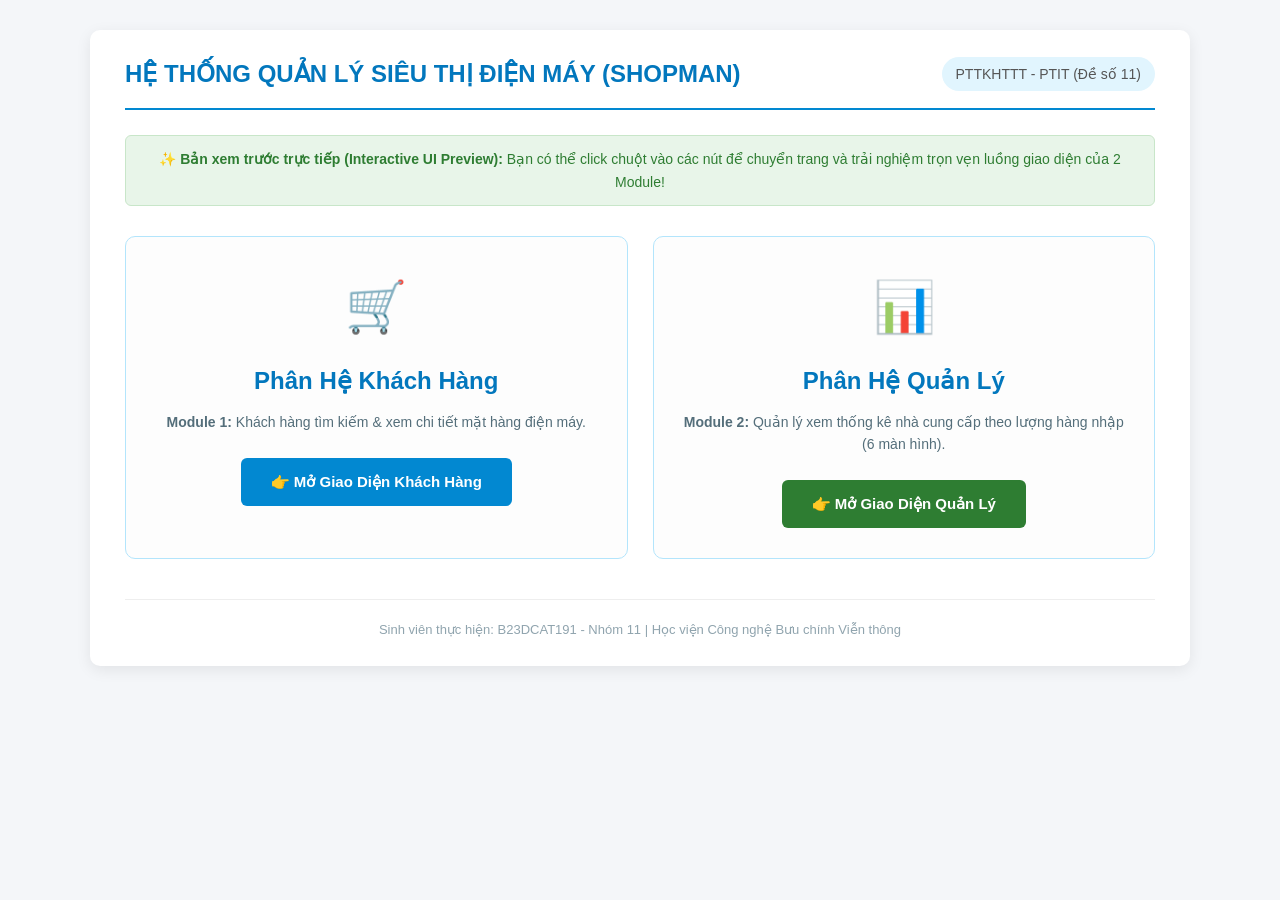
<file: (QLST) Điện máy/preview/index.html>
<!DOCTYPE html>
<html lang="vi">
<head>
    <meta charset="UTF-8">
    <title>Hệ Thống Quản Lý Siêu Thị Điện Máy (ShopMan) - Xem Trước Giao Diện</title>
    <link rel="stylesheet" href="../src/main/webapp/css/style.css">
    <style>
        .portal-grid {
            display: grid;
            grid-template-columns: 1fr 1fr;
            gap: 25px;
            margin-top: 30px;
        }
        .portal-card {
            border: 1px solid #b3e5fc;
            background: #fdfdfd;
            border-radius: 10px;
            padding: 30px;
            text-align: center;
            transition: transform 0.2s, box-shadow 0.2s;
        }
        .portal-card:hover {
            transform: translateY(-5px);
            box-shadow: 0 8px 25px rgba(2, 136, 209, 0.15);
        }
        .portal-icon {
            font-size: 50px;
            margin-bottom: 15px;
        }
        .portal-card h2 {
            color: #0277bd;
            margin-bottom: 10px;
        }
        .portal-card p {
            color: #546e7a;
            margin-bottom: 25px;
            font-size: 14px;
        }
    </style>
</head>
<body>
    <div class="container">
        <div class="header">
            <h1>HỆ THỐNG QUẢN LÝ SIÊU THỊ ĐIỆN MÁY (SHOPMAN)</h1>
            <div class="user-info">PTTKHTTT - PTIT (Đề số 11)</div>
        </div>

        <div style="background: #e8f5e9; border: 1px solid #c8e6c9; padding: 12px 18px; border-radius: 6px; font-size: 14px; color: #2e7d32; text-align: center;">
            ✨ <strong>Bản xem trước trực tiếp (Interactive UI Preview):</strong> Bạn có thể click chuột vào các nút để chuyển trang và trải nghiệm trọn vẹn luồng giao diện của 2 Module!
        </div>

        <div class="portal-grid">
            <!-- Module 1 Portal -->
            <div class="portal-card">
                <div class="portal-icon">🛒</div>
                <h2>Phân Hệ Khách Hàng</h2>
                <p><strong>Module 1:</strong> Khách hàng tìm kiếm & xem chi tiết mặt hàng điện máy.</p>
                <a href="GDChinhKH.html" class="btn btn-primary" style="padding: 12px 30px; font-size: 15px;">👉 Mở Giao Diện Khách Hàng</a>
            </div>

            <!-- Module 2 Portal -->
            <div class="portal-card">
                <div class="portal-icon">📊</div>
                <h2>Phân Hệ Quản Lý</h2>
                <p><strong>Module 2:</strong> Quản lý xem thống kê nhà cung cấp theo lượng hàng nhập (6 màn hình).</p>
                <a href="GDChinhQL.html" class="btn btn-success" style="padding: 12px 30px; font-size: 15px;">👉 Mở Giao Diện Quản Lý</a>
            </div>
        </div>

        <div style="margin-top: 40px; text-align: center; font-size: 13px; color: #90a4ae; border-top: 1px solid #eee; padding-top: 20px;">
            Sinh viên thực hiện: B23DCAT191 - Nhóm 11 | Học viện Công nghệ Bưu chính Viễn thông
        </div>
    </div>
</body>
</html>
</file>
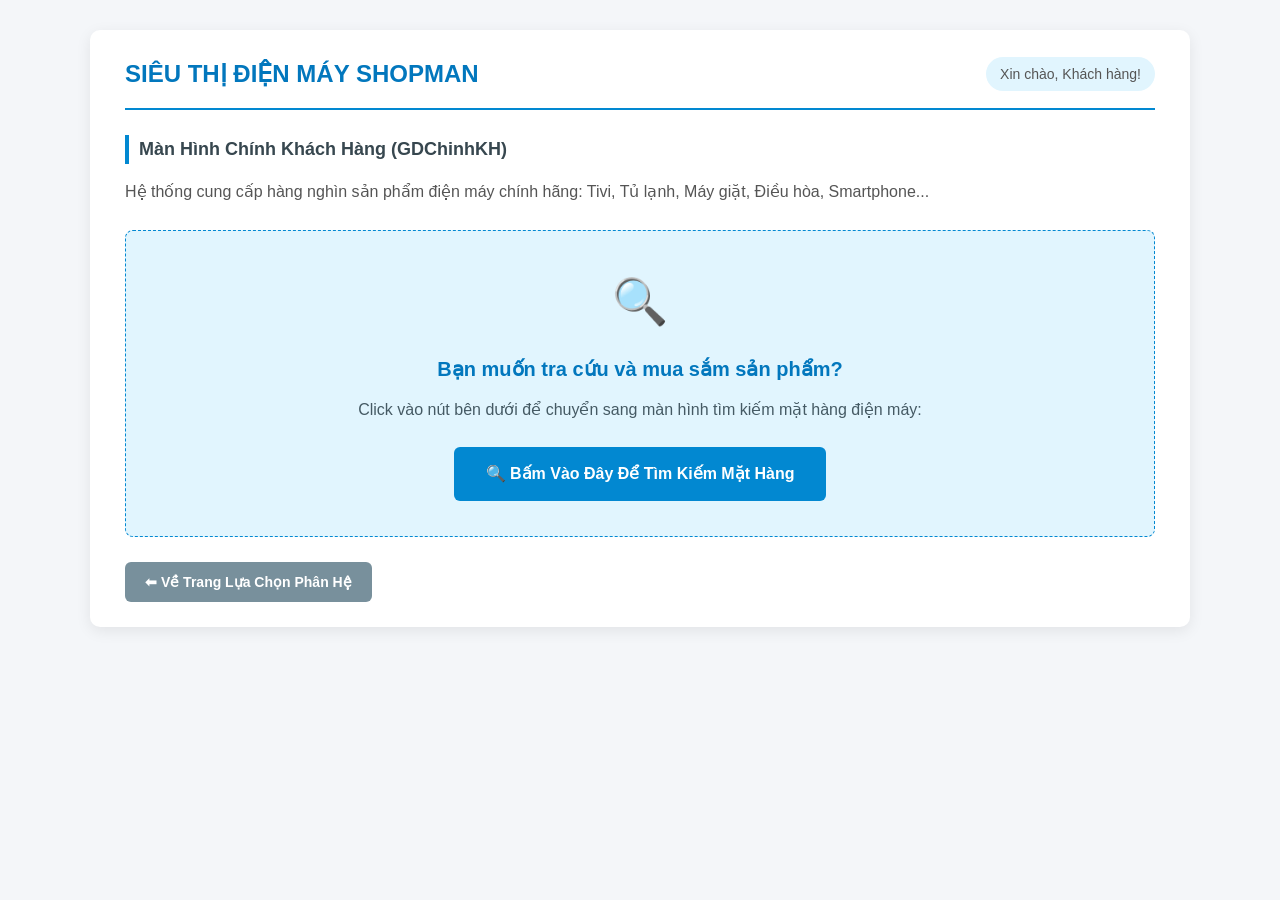
<file: (QLST) Điện máy/preview/GDChinhKH.html>
<!DOCTYPE html>
<html lang="vi">
<head>
    <meta charset="UTF-8">
    <title>Trang Chủ Khách Hàng - Siêu Thị Điện Máy</title>
    <link rel="stylesheet" href="../src/main/webapp/css/style.css">
</head>
<body>
    <div class="container">
        <div class="header">
            <h1>SIÊU THỊ ĐIỆN MÁY SHOPMAN</h1>
            <div class="user-info">Xin chào, Khách hàng!</div>
        </div>

        <h2 class="sub-header">Màn Hình Chính Khách Hàng (GDChinhKH)</h2>
        <p style="margin-bottom: 25px; color: #555;">
            Hệ thống cung cấp hàng nghìn sản phẩm điện máy chính hãng: Tivi, Tủ lạnh, Máy giặt, Điều hòa, Smartphone...
        </p>

        <div style="background: #e1f5fe; padding: 35px; border-radius: 8px; text-align: center; border: 1px dashed #0288d1; margin-bottom: 25px;">
            <div style="font-size: 45px; margin-bottom: 15px;">🔍</div>
            <h3 style="color: #0277bd; margin-bottom: 12px; font-size: 20px;">Bạn muốn tra cứu và mua sắm sản phẩm?</h3>
            <p style="margin-bottom: 25px; color: #455a64;">Click vào nút bên dưới để chuyển sang màn hình tìm kiếm mặt hàng điện máy:</p>
            <a href="GDTimKiem.html" class="btn btn-primary" style="padding: 14px 32px; font-size: 16px;">
                🔍 Bấm Vào Đây Để Tìm Kiếm Mặt Hàng
            </a>
        </div>

        <div class="footer-nav">
            <a href="index.html" class="btn btn-secondary">⬅ Về Trang Lựa Chọn Phân Hệ</a>
        </div>
    </div>
</body>
</html>
</file>
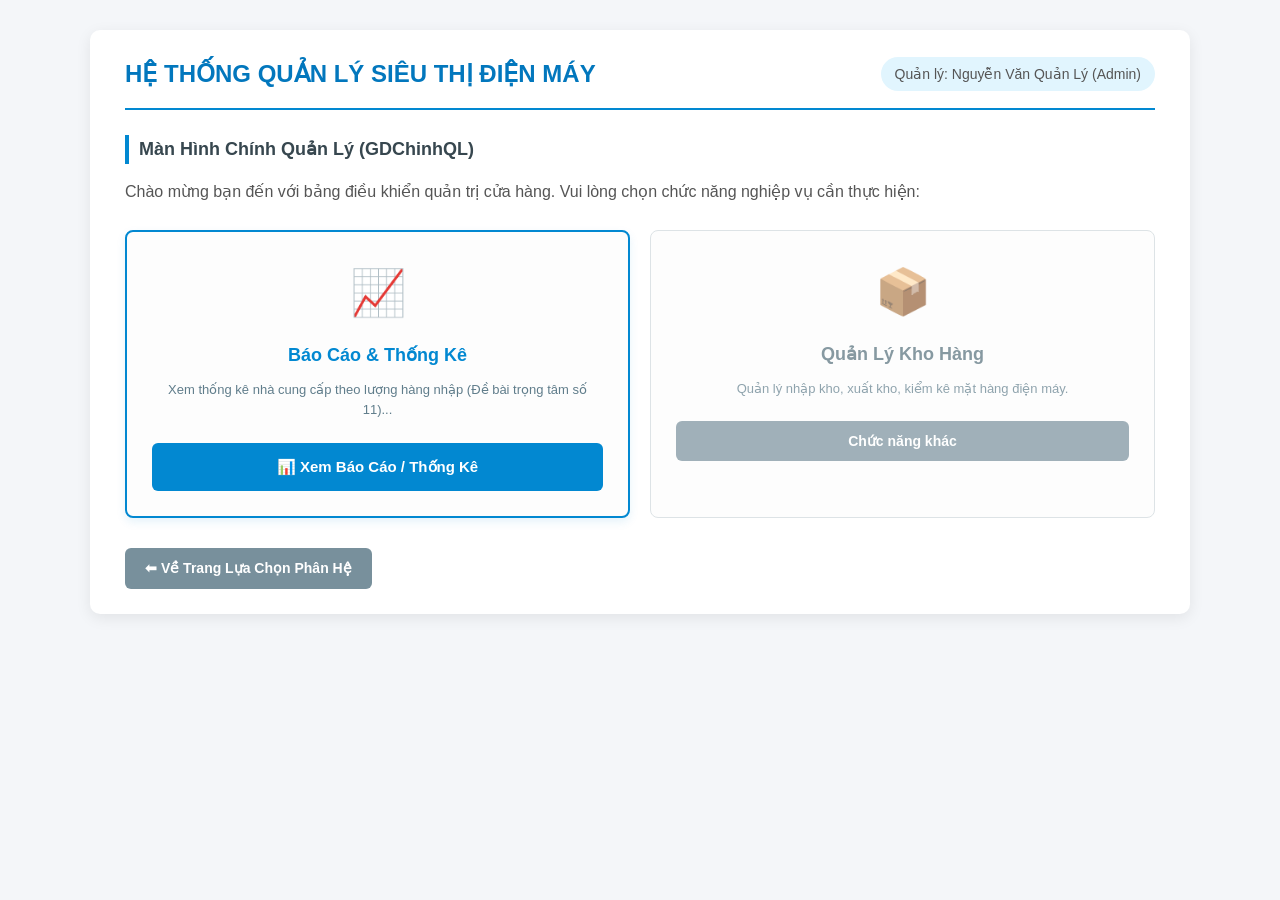
<file: (QLST) Điện máy/preview/GDChinhQL.html>
<!DOCTYPE html>
<html lang="vi">
<head>
    <meta charset="UTF-8">
    <title>Trang Chủ Quản Lý - ShopMan</title>
    <link rel="stylesheet" href="../src/main/webapp/css/style.css">
</head>
<body>
    <div class="container">
        <div class="header">
            <h1>HỆ THỐNG QUẢN LÝ SIÊU THỊ ĐIỆN MÁY</h1>
            <div class="user-info">Quản lý: Nguyễn Văn Quản Lý (Admin)</div>
        </div>

        <h2 class="sub-header">Màn Hình Chính Quản Lý (GDChinhQL)</h2>
        <p style="margin-bottom: 25px; color: #555;">
            Chào mừng bạn đến với bảng điều khiển quản trị cửa hàng. Vui lòng chọn chức năng nghiệp vụ cần thực hiện:
        </p>

        <div style="display: grid; grid-template-columns: repeat(auto-fit, minmax(280px, 1fr)); gap: 20px; margin-bottom: 30px;">
            <div style="background: #fdfdfd; border: 2px solid #0288d1; padding: 25px; border-radius: 8px; text-align: center; box-shadow: 0 4px 10px rgba(2, 136, 209, 0.1);">
                <div style="font-size: 45px; margin-bottom: 12px;">📈</div>
                <h3 style="color: #0288d1; margin-bottom: 10px; font-size: 18px;">Báo Cáo & Thống Kê</h3>
                <p style="font-size: 13px; color: #607d8b; margin-bottom: 22px;">Xem thống kê nhà cung cấp theo lượng hàng nhập (Đề bài trọng tâm số 11)...</p>
                <a href="GDChonLoaiTK.html" class="btn btn-primary" style="width: 100%; padding: 12px; font-size: 15px;">📊 Xem Báo Cáo / Thống Kê</a>
            </div>

            <div style="background: #fdfdfd; border: 1px solid #cfd8dc; padding: 25px; border-radius: 8px; text-align: center; opacity: 0.7;">
                <div style="font-size: 45px; margin-bottom: 12px;">📦</div>
                <h3 style="color: #546e7a; margin-bottom: 10px; font-size: 18px;">Quản Lý Kho Hàng</h3>
                <p style="font-size: 13px; color: #607d8b; margin-bottom: 22px;">Quản lý nhập kho, xuất kho, kiểm kê mặt hàng điện máy.</p>
                <button class="btn btn-secondary" style="width: 100%; padding: 12px;" disabled>Chức năng khác</button>
            </div>
        </div>

        <div class="footer-nav">
            <a href="index.html" class="btn btn-secondary">⬅ Về Trang Lựa Chọn Phân Hệ</a>
        </div>
    </div>
</body>
</html>
</file>
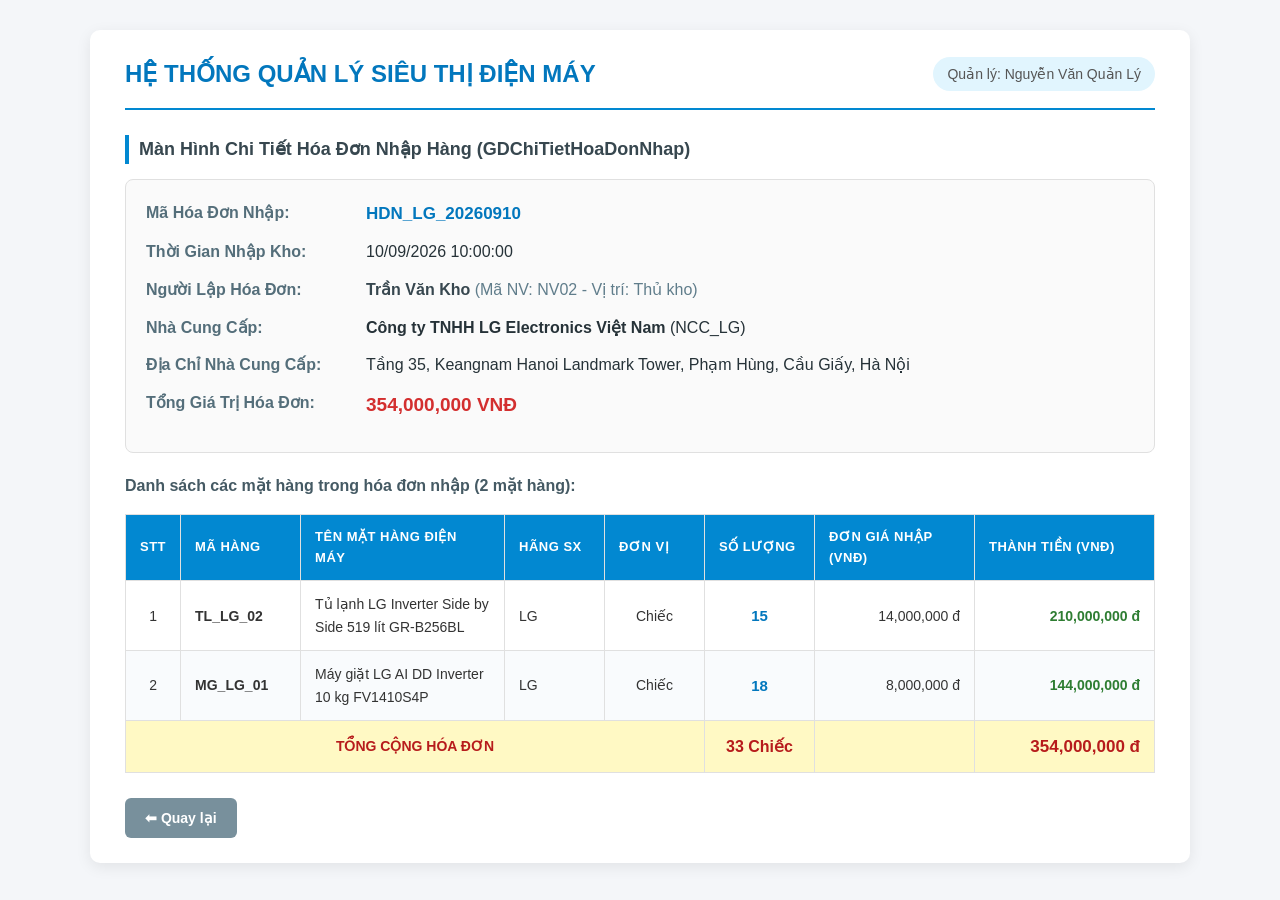
<file: (QLST) Điện máy/preview/GDChiTietHoaDonNhap.html>
<!DOCTYPE html>
<html lang="vi">
<head>
    <meta charset="UTF-8">
    <title>Chi Tiết Hóa Đơn Nhập Hàng - ShopMan</title>
    <link rel="stylesheet" href="../src/main/webapp/css/style.css">
</head>
<body>
    <div class="container" style="max-width: 1100px;">
        <div class="header">
            <h1>HỆ THỐNG QUẢN LÝ SIÊU THỊ ĐIỆN MÁY</h1>
            <div class="user-info">Quản lý: Nguyễn Văn Quản Lý</div>
        </div>

        <h2 class="sub-header">Màn Hình Chi Tiết Hóa Đơn Nhập Hàng (GDChiTietHoaDonNhap)</h2>

        <!-- Khung thông tin chung của Hóa đơn -->
        <div class="info-card">
            <div class="info-row">
                <div class="info-label">Mã Hóa Đơn Nhập:</div>
                <div class="info-value"><strong style="color: #0277bd; font-size: 17px;">HDN_LG_20260910</strong></div>
            </div>
            <div class="info-row">
                <div class="info-label">Thời Gian Nhập Kho:</div>
                <div class="info-value">10/09/2026 10:00:00</div>
            </div>
            <div class="info-row">
                <div class="info-label">Người Lập Hóa Đơn:</div>
                <div class="info-value">
                    <strong style="color: #37474f;">Trần Văn Kho</strong> 
                    <span style="color: #607d8b;">(Mã NV: NV02 - Vị trí: Thủ kho)</span>
                </div>
            </div>
            <div class="info-row">
                <div class="info-label">Nhà Cung Cấp:</div>
                <div class="info-value">
                    <strong>Công ty TNHH LG Electronics Việt Nam</strong> (NCC_LG)
                </div>
            </div>
            <div class="info-row">
                <div class="info-label">Địa Chỉ Nhà Cung Cấp:</div>
                <div class="info-value">Tầng 35, Keangnam Hanoi Landmark Tower, Phạm Hùng, Cầu Giấy, Hà Nội</div>
            </div>
            <div class="info-row">
                <div class="info-label">Tổng Giá Trị Hóa Đơn:</div>
                <div class="info-value" style="font-size: 19px; color: #d32f2f; font-weight: bold;">
                    354,000,000 VNĐ
                </div>
            </div>
        </div>

        <h3 style="color: #455a64; margin-bottom: 12px; font-size: 16px;">
            Danh sách các mặt hàng trong hóa đơn nhập (2 mặt hàng):
        </h3>

        <table class="data-table">
            <thead>
                <tr>
                    <th style="width: 50px;" class="text-center">STT</th>
                    <th style="width: 120px;">Mã Hàng</th>
                    <th>Tên Mặt Hàng Điện Máy</th>
                    <th style="width: 100px;">Hãng SX</th>
                    <th style="width: 100px;" class="text-center">Đơn Vị</th>
                    <th style="width: 110px;" class="text-center">Số Lượng</th>
                    <th style="width: 160px;" class="text-right">Đơn Giá Nhập (VNĐ)</th>
                    <th style="width: 180px;" class="text-right">Thành Tiền (VNĐ)</th>
                </tr>
            </thead>
            <tbody>
                <tr>
                    <td class="text-center">1</td>
                    <td><strong>TL_LG_02</strong></td>
                    <td>Tủ lạnh LG Inverter Side by Side 519 lít GR-B256BL</td>
                    <td>LG</td>
                    <td class="text-center">Chiếc</td>
                    <td class="text-center" style="font-weight: bold; color: #0277bd; font-size: 15px;">15</td>
                    <td class="text-right">14,000,000 đ</td>
                    <td class="text-right" style="font-weight: 600; color: #2e7d32;">210,000,000 đ</td>
                </tr>
                <tr>
                    <td class="text-center">2</td>
                    <td><strong>MG_LG_01</strong></td>
                    <td>Máy giặt LG AI DD Inverter 10 kg FV1410S4P</td>
                    <td>LG</td>
                    <td class="text-center">Chiếc</td>
                    <td class="text-center" style="font-weight: bold; color: #0277bd; font-size: 15px;">18</td>
                    <td class="text-right">8,000,000 đ</td>
                    <td class="text-right" style="font-weight: 600; color: #2e7d32;">144,000,000 đ</td>
                </tr>

                <!-- Dòng Tổng Cộng -->
                <tr class="total-row">
                    <td colspan="5" class="text-center" style="text-transform: uppercase;">TỔNG CỘNG HÓA ĐƠN</td>
                    <td class="text-center" style="font-size: 16px;">33 Chiếc</td>
                    <td></td>
                    <td class="text-right" style="font-size: 17px;">354,000,000 đ</td>
                </tr>
            </tbody>
        </table>

        <!-- Footer chỉ có duy nhất nút Quay lại màn hình trước đúng theo Sơ đồ tuần tự và Sơ đồ trạng thái -->
        <div class="footer-nav">
            <a href="GDChiTietNCC.html" class="btn btn-secondary">⬅ Quay lại</a>
        </div>
    </div>
</body>
</html>
</file>
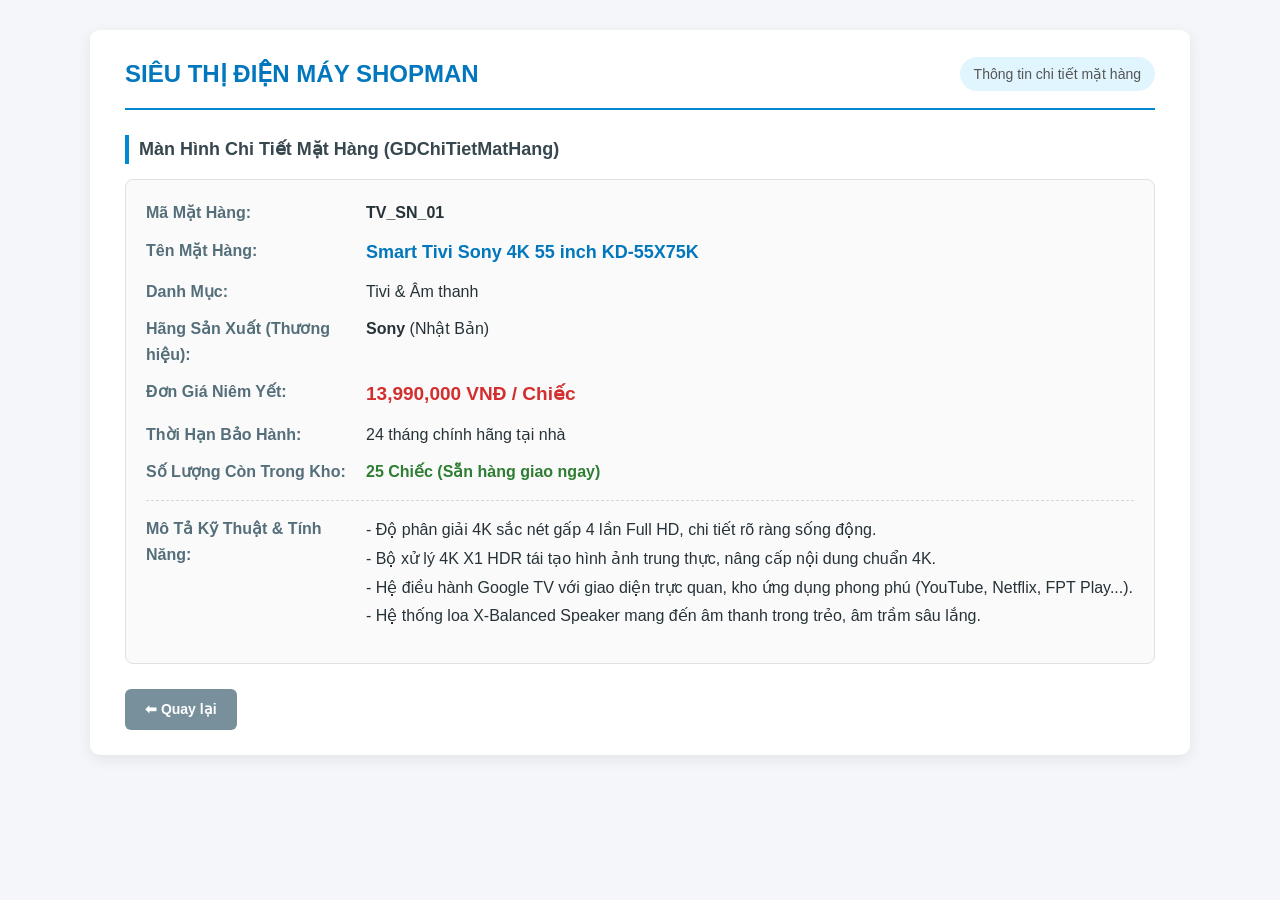
<file: (QLST) Điện máy/preview/GDChiTietMatHang.html>
<!DOCTYPE html>
<html lang="vi">
<head>
    <meta charset="UTF-8">
    <title>Chi Tiết Mặt Hàng - ShopMan</title>
    <link rel="stylesheet" href="../src/main/webapp/css/style.css">
</head>
<body>
    <div class="container">
        <div class="header">
            <h1>SIÊU THỊ ĐIỆN MÁY SHOPMAN</h1>
            <div class="user-info">Thông tin chi tiết mặt hàng</div>
        </div>

        <h2 class="sub-header">Màn Hình Chi Tiết Mặt Hàng (GDChiTietMatHang)</h2>

        <div class="info-card">
            <div class="info-row">
                <div class="info-label">Mã Mặt Hàng:</div>
                <div class="info-value"><strong>TV_SN_01</strong></div>
            </div>
            <div class="info-row">
                <div class="info-label">Tên Mặt Hàng:</div>
                <div class="info-value" style="font-size: 18px; font-weight: bold; color: #0277bd;">
                    Smart Tivi Sony 4K 55 inch KD-55X75K
                </div>
            </div>
            <div class="info-row">
                <div class="info-label">Danh Mục:</div>
                <div class="info-value">Tivi & Âm thanh</div>
            </div>
            <div class="info-row">
                <div class="info-label">Hãng Sản Xuất (Thương hiệu):</div>
                <div class="info-value"><strong>Sony</strong> (Nhật Bản)</div>
            </div>
            <div class="info-row">
                <div class="info-label">Đơn Giá Niêm Yết:</div>
                <div class="info-value" style="font-size: 19px; color: #d32f2f; font-weight: bold;">
                    13,990,000 VNĐ / Chiếc
                </div>
            </div>
            <div class="info-row">
                <div class="info-label">Thời Hạn Bảo Hành:</div>
                <div class="info-value">24 tháng chính hãng tại nhà</div>
            </div>
            <div class="info-row">
                <div class="info-label">Số Lượng Còn Trong Kho:</div>
                <div class="info-value" style="color: #2e7d32; font-weight: 600;">
                    25 Chiếc (Sẵn hàng giao ngay)
                </div>
            </div>
            <div class="info-row" style="margin-top: 15px; border-top: 1px dashed #cfd8dc; padding-top: 15px;">
                <div class="info-label">Mô Tả Kỹ Thuật & Tính Năng:</div>
                <div class="info-value" style="line-height: 1.8;">
                    - Độ phân giải 4K sắc nét gấp 4 lần Full HD, chi tiết rõ ràng sống động.<br>
                    - Bộ xử lý 4K X1 HDR tái tạo hình ảnh trung thực, nâng cấp nội dung chuẩn 4K.<br>
                    - Hệ điều hành Google TV với giao diện trực quan, kho ứng dụng phong phú (YouTube, Netflix, FPT Play...).<br>
                    - Hệ thống loa X-Balanced Speaker mang đến âm thanh trong trẻo, âm trầm sâu lắng.
                </div>
            </div>
        </div>

        <div class="footer-nav">
            <a href="GDTimKiem.html" class="btn btn-secondary">⬅ Quay lại</a>
        </div>
    </div>
</body>
</html>
</file>
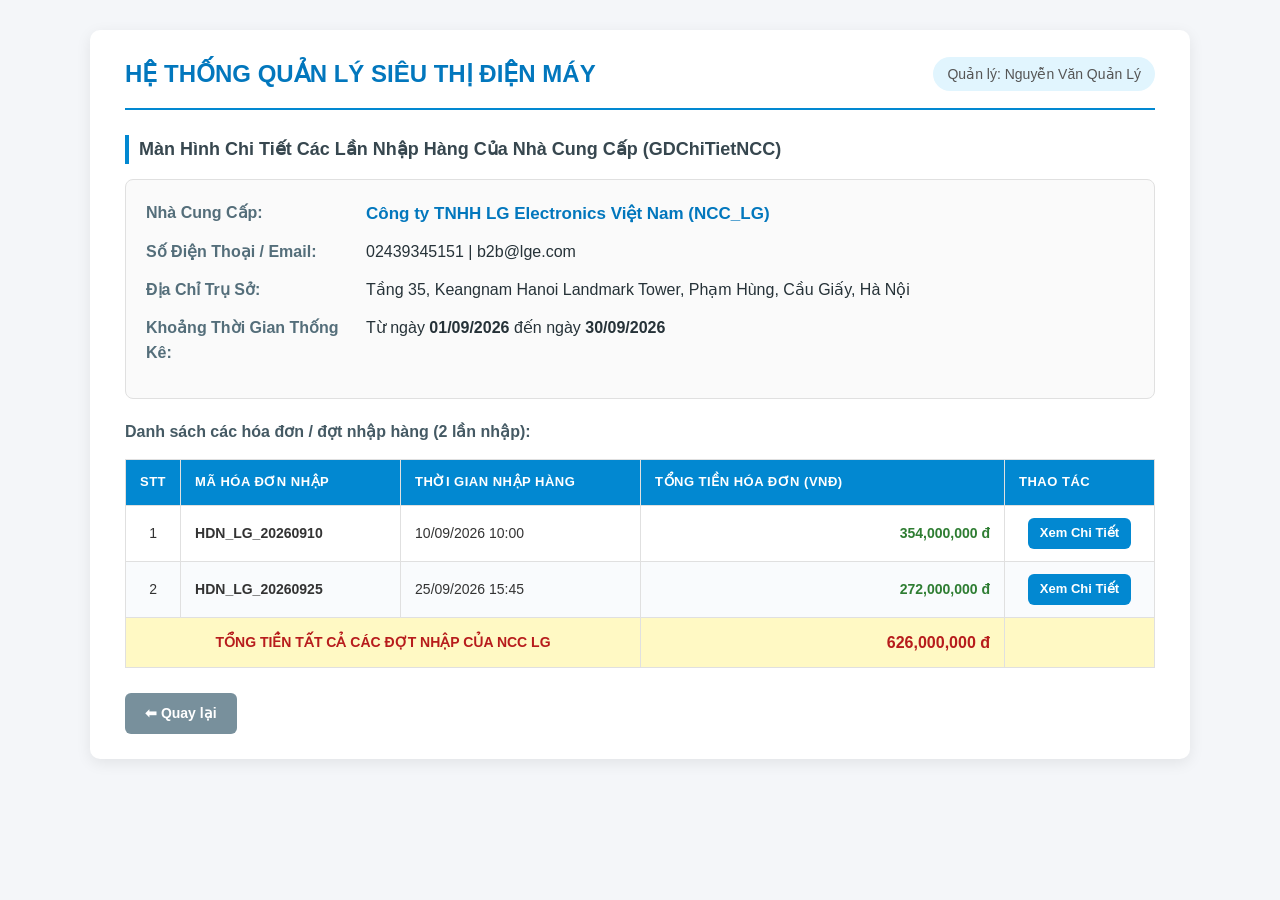
<file: (QLST) Điện máy/preview/GDChiTietNCC.html>
<!DOCTYPE html>
<html lang="vi">
<head>
    <meta charset="UTF-8">
    <title>Chi Tiết Các Lần Nhập Hàng - ShopMan</title>
    <link rel="stylesheet" href="../src/main/webapp/css/style.css">
</head>
<body>
    <div class="container" style="max-width: 1100px;">
        <div class="header">
            <h1>HỆ THỐNG QUẢN LÝ SIÊU THỊ ĐIỆN MÁY</h1>
            <div class="user-info">Quản lý: Nguyễn Văn Quản Lý</div>
        </div>

        <h2 class="sub-header">Màn Hình Chi Tiết Các Lần Nhập Hàng Của Nhà Cung Cấp (GDChiTietNCC)</h2>

        <!-- Thẻ thông tin Nhà Cung Cấp -->
        <div class="info-card">
            <div class="info-row">
                <div class="info-label">Nhà Cung Cấp:</div>
                <div class="info-value" style="font-size: 17px; font-weight: bold; color: #0277bd;">
                    Công ty TNHH LG Electronics Việt Nam (NCC_LG)
                </div>
            </div>
            <div class="info-row">
                <div class="info-label">Số Điện Thoại / Email:</div>
                <div class="info-value">02439345151 | b2b@lge.com</div>
            </div>
            <div class="info-row">
                <div class="info-label">Địa Chỉ Trụ Sở:</div>
                <div class="info-value">Tầng 35, Keangnam Hanoi Landmark Tower, Phạm Hùng, Cầu Giấy, Hà Nội</div>
            </div>
            <div class="info-row">
                <div class="info-label">Khoảng Thời Gian Thống Kê:</div>
                <div class="info-value">Từ ngày <strong>01/09/2026</strong> đến ngày <strong>30/09/2026</strong></div>
            </div>
        </div>

        <h3 style="color: #455a64; margin-bottom: 12px; font-size: 16px;">
            Danh sách các hóa đơn / đợt nhập hàng (2 lần nhập):
        </h3>

        <table class="data-table">
            <thead>
                <tr>
                    <th style="width: 50px;" class="text-center">STT</th>
                    <th style="width: 220px;">Mã Hóa Đơn Nhập</th>
                    <th style="width: 240px;">Thời Gian Nhập Hàng</th>
                    <th class="text-right">Tổng Tiền Hóa Đơn (VNĐ)</th>
                    <th style="width: 150px;" class="text-center">Thao Tác</th>
                </tr>
            </thead>
            <tbody>
                <tr>
                    <td class="text-center">1</td>
                    <td><strong>HDN_LG_20260910</strong></td>
                    <td>10/09/2026 10:00</td>
                    <td class="text-right" style="font-weight: 600; color: #2e7d32;">354,000,000 đ</td>
                    <td class="text-center">
                        <a href="GDChiTietHoaDonNhap.html" class="btn btn-primary" style="padding: 5px 12px; font-size: 13px;">
                            Xem Chi Tiết
                        </a>
                    </td>
                </tr>
                <tr>
                    <td class="text-center">2</td>
                    <td><strong>HDN_LG_20260925</strong></td>
                    <td>25/09/2026 15:45</td>
                    <td class="text-right" style="font-weight: 600; color: #2e7d32;">272,000,000 đ</td>
                    <td class="text-center">
                        <a href="GDChiTietHoaDonNhap.html" class="btn btn-primary" style="padding: 5px 12px; font-size: 13px;">
                            Xem Chi Tiết
                        </a>
                    </td>
                </tr>

                <!-- Dòng Tổng Cộng -->
                <tr class="total-row">
                    <td colspan="3" class="text-center" style="text-transform: uppercase;">TỔNG TIỀN TẤT CẢ CÁC ĐỢT NHẬP CỦA NCC LG</td>
                    <td class="text-right" style="font-size: 16px;">626,000,000 đ</td>
                    <td></td>
                </tr>
            </tbody>
        </table>

        <div class="footer-nav">
            <a href="GDThongKeNCC.html" class="btn btn-secondary">⬅ Quay lại</a>
        </div>
    </div>
</body>
</html>
</file>
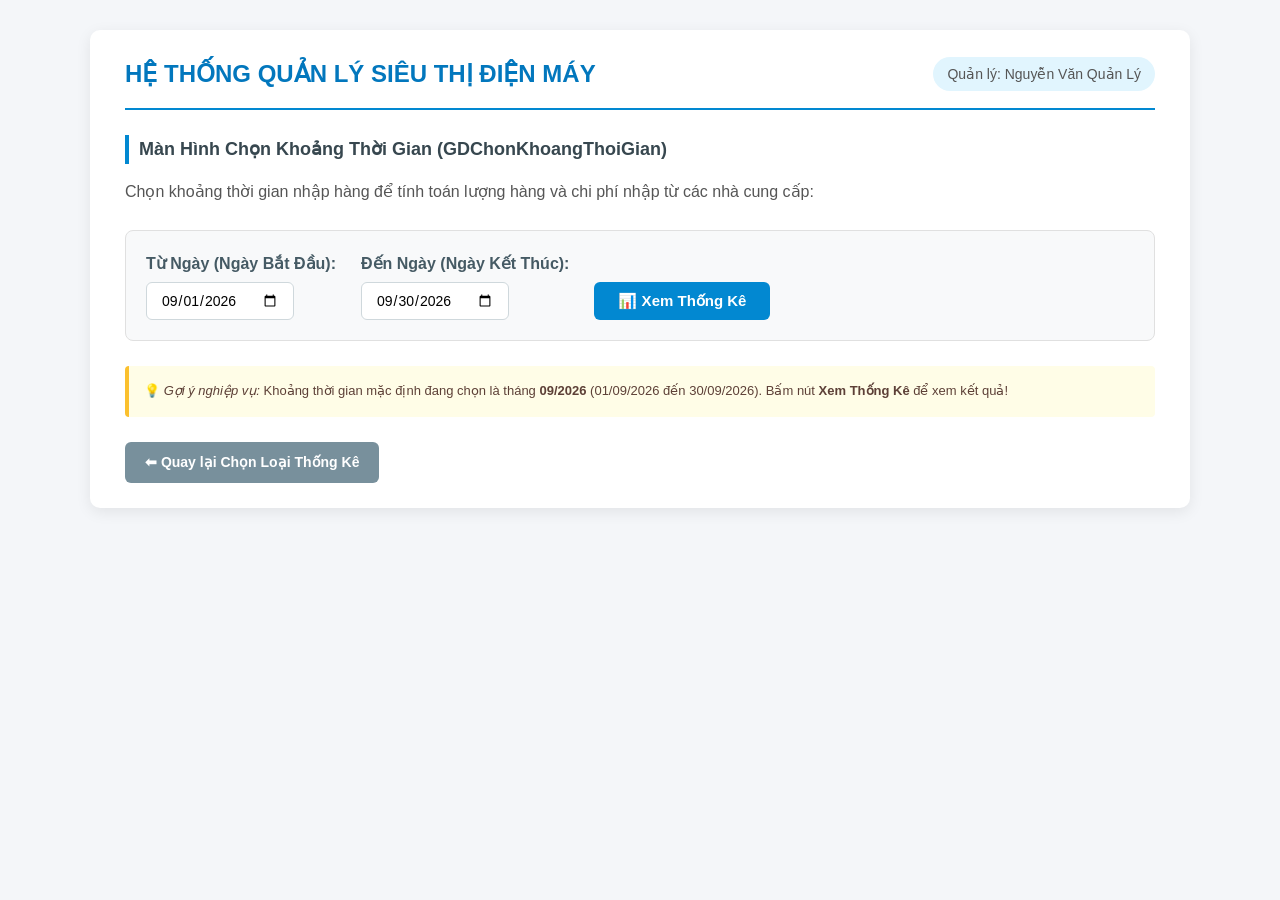
<file: (QLST) Điện máy/preview/GDChonKhoangThoiGian.html>
<!DOCTYPE html>
<html lang="vi">
<head>
    <meta charset="UTF-8">
    <title>Chọn Khoảng Thời Gian Thống Kê - ShopMan</title>
    <link rel="stylesheet" href="../src/main/webapp/css/style.css">
    <script>
        function checkAndSubmit() {
            var startDate = document.getElementById("startDate").value;
            var endDate = document.getElementById("endDate").value;
            var errorDiv = document.getElementById("clientError");

            if (!startDate || !endDate) {
                errorDiv.innerText = "Vui lòng chọn đầy đủ cả Ngày bắt đầu và Ngày kết thúc!";
                errorDiv.style.display = "block";
                return false;
            }

            if (startDate > endDate) {
                errorDiv.innerText = "Lỗi: Ngày bắt đầu không thể sau Ngày kết thúc! Vui lòng chọn lại.";
                errorDiv.style.display = "block";
                return false;
            }

            errorDiv.style.display = "none";
            window.location.href = "GDThongKeNCC.html";
            return false;
        }
    </script>
</head>
<body>
    <div class="container">
        <div class="header">
            <h1>HỆ THỐNG QUẢN LÝ SIÊU THỊ ĐIỆN MÁY</h1>
            <div class="user-info">Quản lý: Nguyễn Văn Quản Lý</div>
        </div>

        <h2 class="sub-header">Màn Hình Chọn Khoảng Thời Gian (GDChonKhoangThoiGian)</h2>
        <p style="margin-bottom: 25px; color: #555;">
            Chọn khoảng thời gian nhập hàng để tính toán lượng hàng và chi phí nhập từ các nhà cung cấp:
        </p>

        <!-- Thông báo lỗi khi ngày không hợp lệ -->
        <div id="clientError" class="alert alert-danger" style="display: none;"></div>

        <div class="filter-box">
            <form onsubmit="return checkAndSubmit();">
                <div class="form-group" style="justify-content: flex-start; gap: 25px;">
                    <div>
                        <label for="startDate" style="display: block; margin-bottom: 6px;">Từ Ngày (Ngày Bắt Đầu):</label>
                        <input type="date" id="startDate" name="startDate" value="2026-09-01" required>
                    </div>

                    <div>
                        <label for="endDate" style="display: block; margin-bottom: 6px;">Đến Ngày (Ngày Kết Thúc):</label>
                        <input type="date" id="endDate" name="endDate" value="2026-09-30" required>
                    </div>

                    <div style="align-self: flex-end;">
                        <button type="submit" class="btn btn-primary" style="padding: 10px 24px; font-size: 15px;">
                            📊 Xem Thống Kê
                        </button>
                    </div>
                </div>
            </form>
        </div>

        <div style="background: #fffde7; border-left: 4px solid #fbc02d; padding: 15px; border-radius: 4px; font-size: 13px; color: #5d4037;">
            💡 <em>Gợi ý nghiệp vụ:</em> Khoảng thời gian mặc định đang chọn là tháng <strong>09/2026</strong> (01/09/2026 đến 30/09/2026). Bấm nút <strong>Xem Thống Kê</strong> để xem kết quả!
        </div>

        <div class="footer-nav">
            <a href="GDChonLoaiTK.html" class="btn btn-secondary">⬅ Quay lại Chọn Loại Thống Kê</a>
        </div>
    </div>
</body>
</html>
</file>
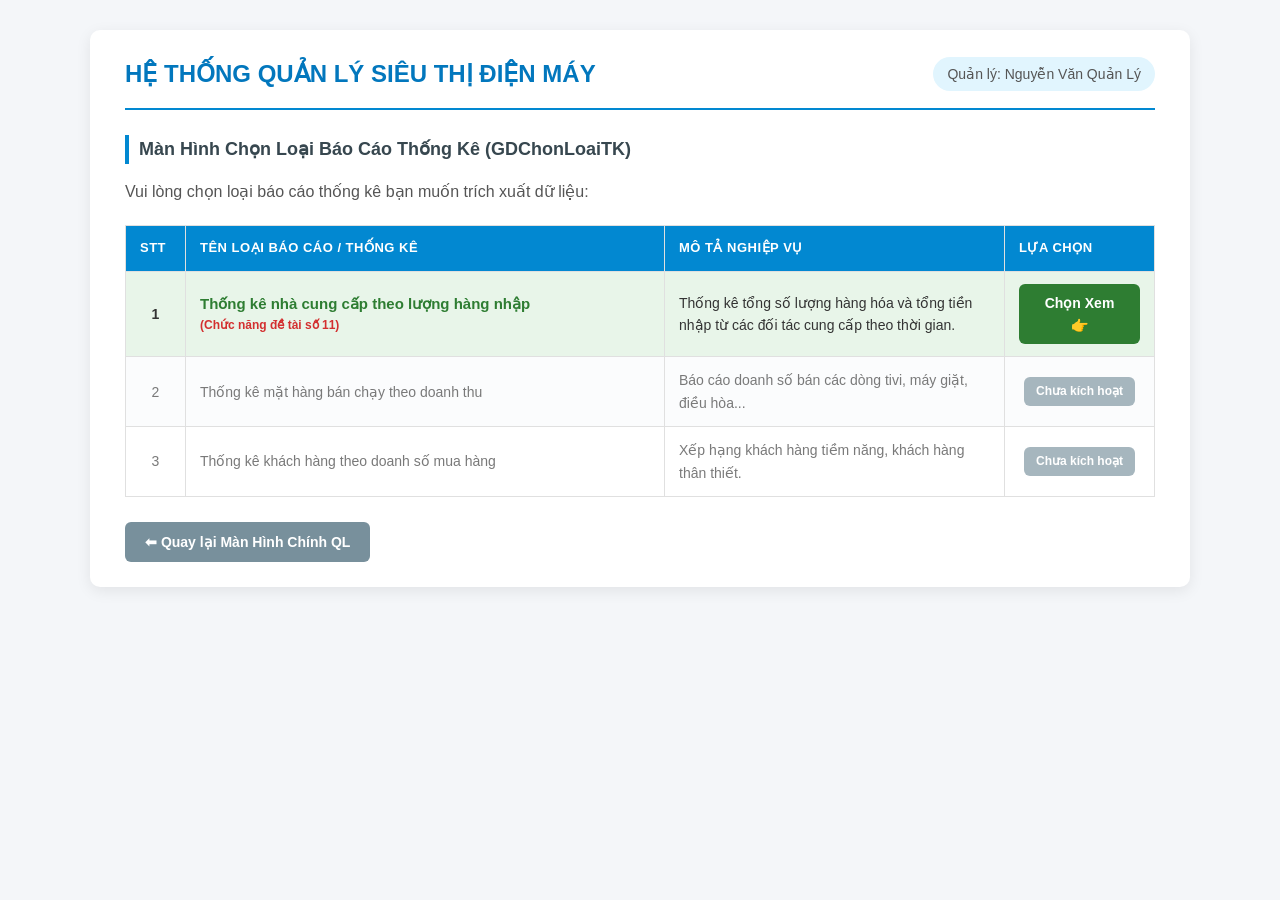
<file: (QLST) Điện máy/preview/GDChonLoaiTK.html>
<!DOCTYPE html>
<html lang="vi">
<head>
    <meta charset="UTF-8">
    <title>Chọn Loại Báo Cáo - ShopMan</title>
    <link rel="stylesheet" href="../src/main/webapp/css/style.css">
</head>
<body>
    <div class="container">
        <div class="header">
            <h1>HỆ THỐNG QUẢN LÝ SIÊU THỊ ĐIỆN MÁY</h1>
            <div class="user-info">Quản lý: Nguyễn Văn Quản Lý</div>
        </div>

        <h2 class="sub-header">Màn Hình Chọn Loại Báo Cáo Thống Kê (GDChonLoaiTK)</h2>
        <p style="margin-bottom: 20px; color: #555;">
            Vui lòng chọn loại báo cáo thống kê bạn muốn trích xuất dữ liệu:
        </p>

        <table class="data-table">
            <thead>
                <tr>
                    <th style="width: 60px;" class="text-center">STT</th>
                    <th>Tên Loại Báo Cáo / Thống Kê</th>
                    <th style="width: 340px;">Mô Tả Nghiệp Vụ</th>
                    <th style="width: 150px;" class="text-center">Lựa Chọn</th>
                </tr>
            </thead>
            <tbody>
                <tr style="background-color: #e8f5e9;">
                    <td class="text-center"><strong>1</strong></td>
                    <td>
                        <strong style="color: #2e7d32; font-size: 15px;">
                            Thống kê nhà cung cấp theo lượng hàng nhập
                        </strong>
                        <span style="display: block; font-size: 12px; color: #d32f2f; font-weight: 600;">(Chức năng đề tài số 11)</span>
                    </td>
                    <td>Thống kê tổng số lượng hàng hóa và tổng tiền nhập từ các đối tác cung cấp theo thời gian.</td>
                    <td class="text-center">
                        <a href="GDChonKhoangThoiGian.html" class="btn btn-success" style="padding: 8px 18px; font-size: 14px;">
                            Chọn Xem 👉
                        </a>
                    </td>
                </tr>
                <tr style="opacity: 0.65;">
                    <td class="text-center">2</td>
                    <td>Thống kê mặt hàng bán chạy theo doanh thu</td>
                    <td>Báo cáo doanh số bán các dòng tivi, máy giặt, điều hòa...</td>
                    <td class="text-center"><span class="btn btn-secondary" style="padding: 5px 12px; font-size: 12px;">Chưa kích hoạt</span></td>
                </tr>
                <tr style="opacity: 0.65;">
                    <td class="text-center">3</td>
                    <td>Thống kê khách hàng theo doanh số mua hàng</td>
                    <td>Xếp hạng khách hàng tiềm năng, khách hàng thân thiết.</td>
                    <td class="text-center"><span class="btn btn-secondary" style="padding: 5px 12px; font-size: 12px;">Chưa kích hoạt</span></td>
                </tr>
            </tbody>
        </table>

        <div class="footer-nav">
            <a href="GDChinhQL.html" class="btn btn-secondary">⬅ Quay lại Màn Hình Chính QL</a>
        </div>
    </div>
</body>
</html>
</file>
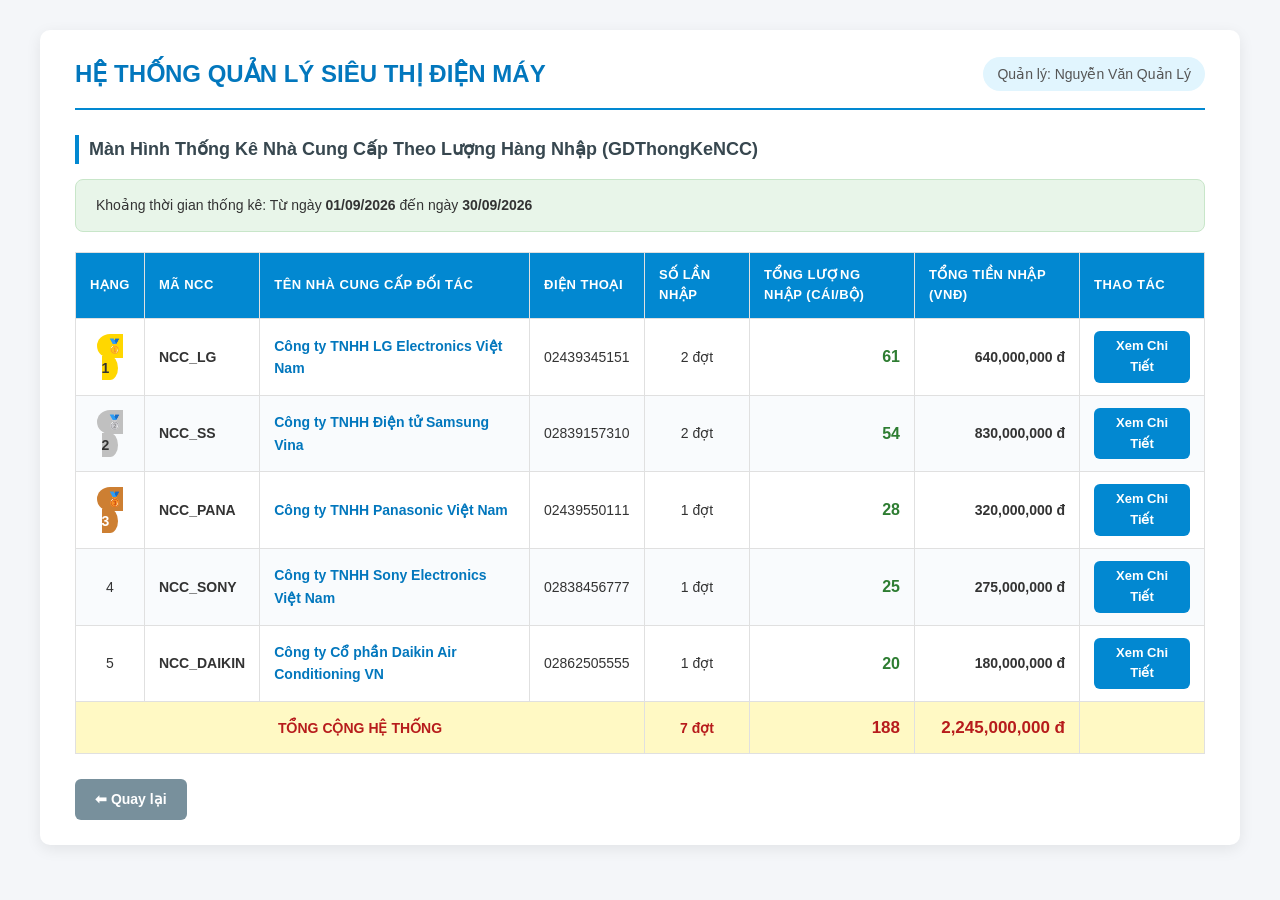
<file: (QLST) Điện máy/preview/GDThongKeNCC.html>
<!DOCTYPE html>
<html lang="vi">
<head>
    <meta charset="UTF-8">
    <title>Thống Kê Nhà Cung Cấp Theo Lượng Hàng Nhập - ShopMan</title>
    <link rel="stylesheet" href="../src/main/webapp/css/style.css">
</head>
<body>
    <div class="container" style="max-width: 1200px;">
        <div class="header">
            <h1>HỆ THỐNG QUẢN LÝ SIÊU THỊ ĐIỆN MÁY</h1>
            <div class="user-info">Quản lý: Nguyễn Văn Quản Lý</div>
        </div>

        <h2 class="sub-header">Màn Hình Thống Kê Nhà Cung Cấp Theo Lượng Hàng Nhập (GDThongKeNCC)</h2>

        <!-- Khung tóm tắt khoảng thời gian (chỉ hiển thị thông tin, không có nút đổi) -->
        <div style="background: #e8f5e9; border: 1px solid #c8e6c9; padding: 14px 20px; border-radius: 8px; margin-bottom: 20px; font-size: 14px;">
            Khoảng thời gian thống kê: Từ ngày <strong>01/09/2026</strong> đến ngày <strong>30/09/2026</strong>
        </div>

        <table class="data-table">
            <thead>
                <tr>
                    <th style="width: 55px;" class="text-center">Hạng</th>
                    <th style="width: 110px;">Mã NCC</th>
                    <th>Tên Nhà Cung Cấp Đối Tác</th>
                    <th style="width: 115px;">Điện Thoại</th>
                    <th style="width: 105px;" class="text-center">Số Lần Nhập</th>
                    <th style="width: 165px;" class="text-right">Tổng Lượng Nhập (Cái/Bộ)</th>
                    <th style="width: 165px;" class="text-right">Tổng Tiền Nhập (VNĐ)</th>
                    <th style="width: 125px;" class="text-center">Thao Tác</th>
                </tr>
            </thead>
            <tbody>
                <tr>
                    <td class="text-center"><span style="background: #ffd700; color: #333; font-weight: bold; padding: 4px 9px; border-radius: 50%;">🥇 1</span></td>
                    <td><strong>NCC_LG</strong></td>
                    <td>
                        <a href="GDChiTietNCC.html?id=2" style="color: #0277bd; font-weight: 600; text-decoration: none;">
                            Công ty TNHH LG Electronics Việt Nam
                        </a>
                    </td>
                    <td>02439345151</td>
                    <td class="text-center">2 đợt</td>
                    <td class="text-right" style="font-size: 16px; font-weight: bold; color: #2e7d32;">61</td>
                    <td class="text-right" style="font-weight: 600;">640,000,000 đ</td>
                    <td class="text-center">
                        <a href="GDChiTietNCC.html?id=2" class="btn btn-primary" style="padding: 5px 12px; font-size: 13px;">
                            Xem Chi Tiết
                        </a>
                    </td>
                </tr>

                <tr>
                    <td class="text-center"><span style="background: #c0c0c0; color: #333; font-weight: bold; padding: 4px 9px; border-radius: 50%;">🥈 2</span></td>
                    <td><strong>NCC_SS</strong></td>
                    <td>
                        <a href="GDChiTietNCC.html?id=1" style="color: #0277bd; font-weight: 600; text-decoration: none;">
                            Công ty TNHH Điện tử Samsung Vina
                        </a>
                    </td>
                    <td>02839157310</td>
                    <td class="text-center">2 đợt</td>
                    <td class="text-right" style="font-size: 16px; font-weight: bold; color: #2e7d32;">54</td>
                    <td class="text-right" style="font-weight: 600;">830,000,000 đ</td>
                    <td class="text-center">
                        <a href="GDChiTietNCC.html?id=1" class="btn btn-primary" style="padding: 5px 12px; font-size: 13px;">
                            Xem Chi Tiết
                        </a>
                    </td>
                </tr>

                <tr>
                    <td class="text-center"><span style="background: #cd7f32; color: #fff; font-weight: bold; padding: 4px 9px; border-radius: 50%;">🥉 3</span></td>
                    <td><strong>NCC_PANA</strong></td>
                    <td>
                        <a href="GDChiTietNCC.html?id=4" style="color: #0277bd; font-weight: 600; text-decoration: none;">
                            Công ty TNHH Panasonic Việt Nam
                        </a>
                    </td>
                    <td>02439550111</td>
                    <td class="text-center">1 đợt</td>
                    <td class="text-right" style="font-size: 16px; font-weight: bold; color: #2e7d32;">28</td>
                    <td class="text-right" style="font-weight: 600;">320,000,000 đ</td>
                    <td class="text-center">
                        <a href="GDChiTietNCC.html?id=4" class="btn btn-primary" style="padding: 5px 12px; font-size: 13px;">
                            Xem Chi Tiết
                        </a>
                    </td>
                </tr>

                <tr>
                    <td class="text-center">4</td>
                    <td><strong>NCC_SONY</strong></td>
                    <td>
                        <a href="GDChiTietNCC.html?id=3" style="color: #0277bd; font-weight: 600; text-decoration: none;">
                            Công ty TNHH Sony Electronics Việt Nam
                        </a>
                    </td>
                    <td>02838456777</td>
                    <td class="text-center">1 đợt</td>
                    <td class="text-right" style="font-size: 16px; font-weight: bold; color: #2e7d32;">25</td>
                    <td class="text-right" style="font-weight: 600;">275,000,000 đ</td>
                    <td class="text-center">
                        <a href="GDChiTietNCC.html?id=3" class="btn btn-primary" style="padding: 5px 12px; font-size: 13px;">
                            Xem Chi Tiết
                        </a>
                    </td>
                </tr>

                <tr>
                    <td class="text-center">5</td>
                    <td><strong>NCC_DAIKIN</strong></td>
                    <td>
                        <a href="GDChiTietNCC.html?id=5" style="color: #0277bd; font-weight: 600; text-decoration: none;">
                            Công ty Cổ phần Daikin Air Conditioning VN
                        </a>
                    </td>
                    <td>02862505555</td>
                    <td class="text-center">1 đợt</td>
                    <td class="text-right" style="font-size: 16px; font-weight: bold; color: #2e7d32;">20</td>
                    <td class="text-right" style="font-weight: 600;">180,000,000 đ</td>
                    <td class="text-center">
                        <a href="GDChiTietNCC.html?id=5" class="btn btn-primary" style="padding: 5px 12px; font-size: 13px;">
                            Xem Chi Tiết
                        </a>
                    </td>
                </tr>

                <!-- Dòng Tổng Cộng -->
                <tr class="total-row">
                    <td colspan="4" class="text-center" style="text-transform: uppercase;">TỔNG CỘNG HỆ THỐNG</td>
                    <td class="text-center">7 đợt</td>
                    <td class="text-right" style="font-size: 17px;">188</td>
                    <td class="text-right" style="font-size: 17px;">2,245,000,000 đ</td>
                    <td></td>
                </tr>
            </tbody>
        </table>

        <!-- Footer chỉ có duy nhất nút Quay lại màn hình trước đúng theo Sơ đồ tuần tự và Sơ đồ trạng thái -->
        <div class="footer-nav">
            <a href="GDChonKhoangThoiGian.html" class="btn btn-secondary">⬅ Quay lại</a>
        </div>
    </div>
</body>
</html>
</file>
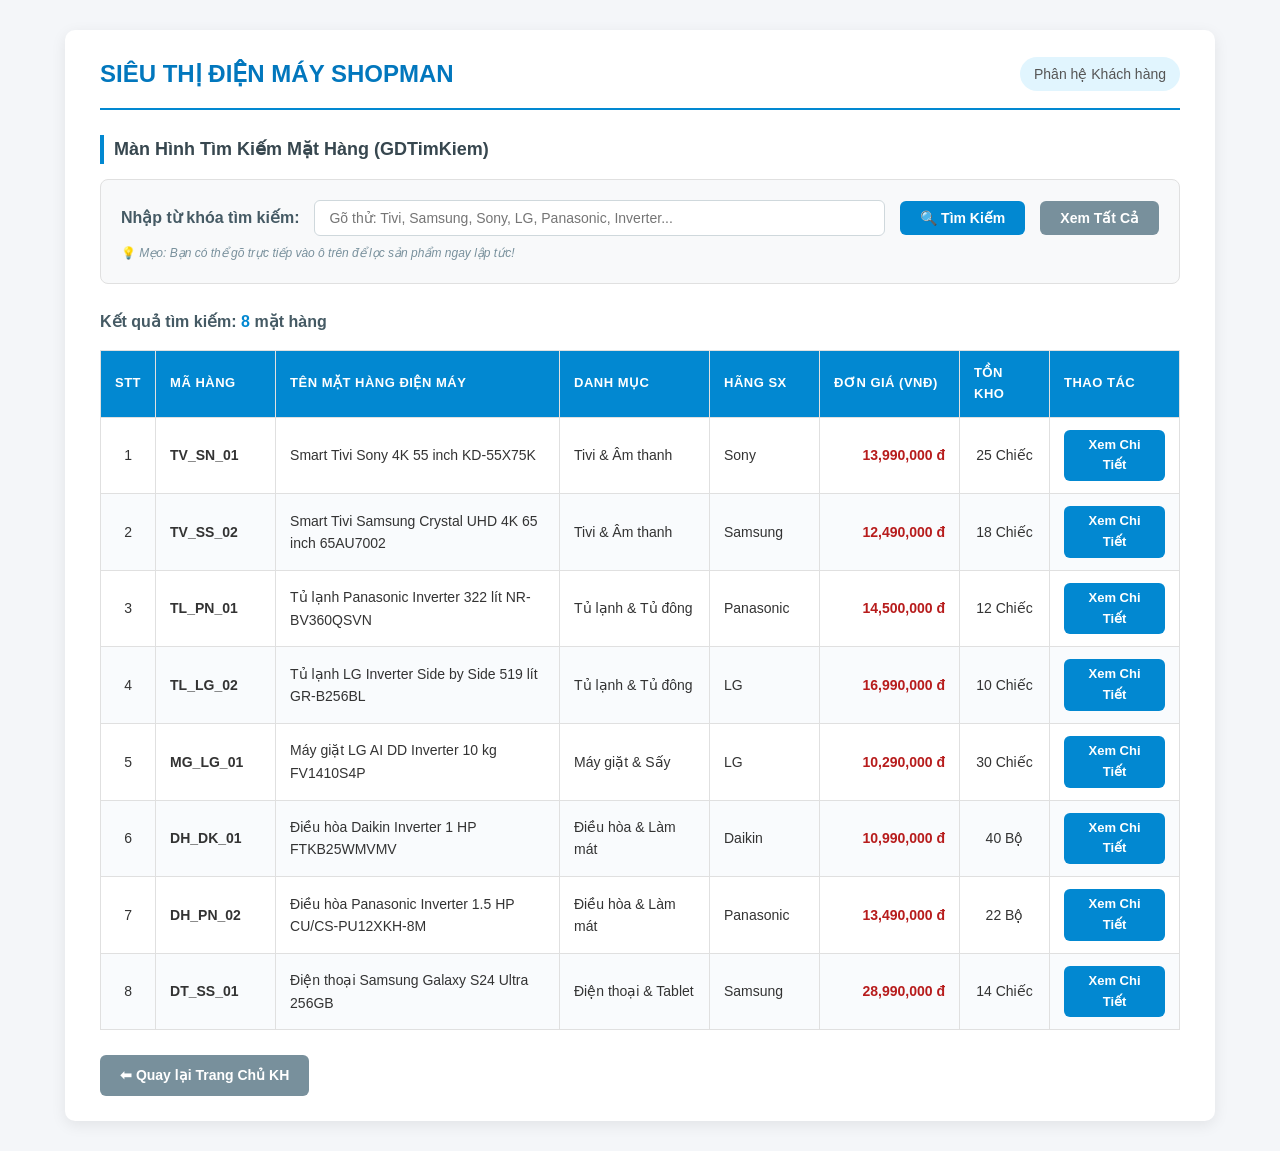
<file: (QLST) Điện máy/preview/GDTimKiem.html>
<!DOCTYPE html>
<html lang="vi">
<head>
    <meta charset="UTF-8">
    <title>Tìm Kiếm Mặt Hàng - ShopMan</title>
    <link rel="stylesheet" href="../src/main/webapp/css/style.css">
    <script>
        function filterProducts() {
            var input = document.getElementById("tuKhoa").value.toLowerCase();
            var rows = document.querySelectorAll(".data-table tbody tr");
            var count = 0;
            rows.forEach(function(row) {
                var text = row.innerText.toLowerCase();
                if (text.indexOf(input) > -1) {
                    row.style.display = "";
                    count++;
                } else {
                    row.style.display = "none";
                }
            });
            document.getElementById("resultCount").innerText = count;
        }
    </script>
</head>
<body>
    <div class="container" style="max-width: 1150px;">
        <div class="header">
            <h1>SIÊU THỊ ĐIỆN MÁY SHOPMAN</h1>
            <div class="user-info">Phân hệ Khách hàng</div>
        </div>

        <h2 class="sub-header">Màn Hình Tìm Kiếm Mặt Hàng (GDTimKiem)</h2>

        <!-- Form nhập từ khóa tìm kiếm -->
        <div class="search-box">
            <div class="form-group">
                <label for="tuKhoa">Nhập từ khóa tìm kiếm:</label>
                <input type="text" id="tuKhoa" onkeyup="filterProducts()" placeholder="Gõ thử: Tivi, Samsung, Sony, LG, Panasonic, Inverter..." style="flex: 1; min-width: 320px;">
                <button type="button" onclick="filterProducts()" class="btn btn-primary">🔍 Tìm Kiếm</button>
                <button type="button" onclick="document.getElementById('tuKhoa').value=''; filterProducts();" class="btn btn-secondary">Xem Tất Cả</button>
            </div>
            <div style="font-size: 12px; color: #78909c; margin-top: 8px;">
                💡 <em>Mẹo: Bạn có thể gõ trực tiếp vào ô trên để lọc sản phẩm ngay lập tức!</em>
            </div>
        </div>

        <!-- Bảng danh sách kết quả -->
        <h3 style="color: #455a64; margin-bottom: 10px; font-size: 16px;">
            Kết quả tìm kiếm: <strong id="resultCount" style="color: #0288d1;">8</strong> mặt hàng
        </h3>

        <table class="data-table">
            <thead>
                <tr>
                    <th style="width: 50px;" class="text-center">STT</th>
                    <th style="width: 120px;">Mã Hàng</th>
                    <th>Tên Mặt Hàng Điện Máy</th>
                    <th style="width: 150px;">Danh Mục</th>
                    <th style="width: 110px;">Hãng SX</th>
                    <th style="width: 140px;" class="text-right">Đơn Giá (VNĐ)</th>
                    <th style="width: 90px;" class="text-center">Tồn Kho</th>
                    <th style="width: 130px;" class="text-center">Thao Tác</th>
                </tr>
            </thead>
            <tbody>
                <tr>
                    <td class="text-center">1</td>
                    <td><strong>TV_SN_01</strong></td>
                    <td>Smart Tivi Sony 4K 55 inch KD-55X75K</td>
                    <td>Tivi & Âm thanh</td>
                    <td>Sony</td>
                    <td class="text-right" style="color: #b71c1c; font-weight: 600;">13,990,000 đ</td>
                    <td class="text-center">25 Chiếc</td>
                    <td class="text-center">
                        <a href="GDChiTietMatHang.html?id=1" class="btn btn-primary" style="padding: 5px 12px; font-size: 13px;">
                            Xem Chi Tiết
                        </a>
                    </td>
                </tr>
                <tr>
                    <td class="text-center">2</td>
                    <td><strong>TV_SS_02</strong></td>
                    <td>Smart Tivi Samsung Crystal UHD 4K 65 inch 65AU7002</td>
                    <td>Tivi & Âm thanh</td>
                    <td>Samsung</td>
                    <td class="text-right" style="color: #b71c1c; font-weight: 600;">12,490,000 đ</td>
                    <td class="text-center">18 Chiếc</td>
                    <td class="text-center">
                        <a href="GDChiTietMatHang.html?id=2" class="btn btn-primary" style="padding: 5px 12px; font-size: 13px;">
                            Xem Chi Tiết
                        </a>
                    </td>
                </tr>
                <tr>
                    <td class="text-center">3</td>
                    <td><strong>TL_PN_01</strong></td>
                    <td>Tủ lạnh Panasonic Inverter 322 lít NR-BV360QSVN</td>
                    <td>Tủ lạnh & Tủ đông</td>
                    <td>Panasonic</td>
                    <td class="text-right" style="color: #b71c1c; font-weight: 600;">14,500,000 đ</td>
                    <td class="text-center">12 Chiếc</td>
                    <td class="text-center">
                        <a href="GDChiTietMatHang.html?id=3" class="btn btn-primary" style="padding: 5px 12px; font-size: 13px;">
                            Xem Chi Tiết
                        </a>
                    </td>
                </tr>
                <tr>
                    <td class="text-center">4</td>
                    <td><strong>TL_LG_02</strong></td>
                    <td>Tủ lạnh LG Inverter Side by Side 519 lít GR-B256BL</td>
                    <td>Tủ lạnh & Tủ đông</td>
                    <td>LG</td>
                    <td class="text-right" style="color: #b71c1c; font-weight: 600;">16,990,000 đ</td>
                    <td class="text-center">10 Chiếc</td>
                    <td class="text-center">
                        <a href="GDChiTietMatHang.html?id=4" class="btn btn-primary" style="padding: 5px 12px; font-size: 13px;">
                            Xem Chi Tiết
                        </a>
                    </td>
                </tr>
                <tr>
                    <td class="text-center">5</td>
                    <td><strong>MG_LG_01</strong></td>
                    <td>Máy giặt LG AI DD Inverter 10 kg FV1410S4P</td>
                    <td>Máy giặt & Sấy</td>
                    <td>LG</td>
                    <td class="text-right" style="color: #b71c1c; font-weight: 600;">10,290,000 đ</td>
                    <td class="text-center">30 Chiếc</td>
                    <td class="text-center">
                        <a href="GDChiTietMatHang.html?id=5" class="btn btn-primary" style="padding: 5px 12px; font-size: 13px;">
                            Xem Chi Tiết
                        </a>
                    </td>
                </tr>
                <tr>
                    <td class="text-center">6</td>
                    <td><strong>DH_DK_01</strong></td>
                    <td>Điều hòa Daikin Inverter 1 HP FTKB25WMVMV</td>
                    <td>Điều hòa & Làm mát</td>
                    <td>Daikin</td>
                    <td class="text-right" style="color: #b71c1c; font-weight: 600;">10,990,000 đ</td>
                    <td class="text-center">40 Bộ</td>
                    <td class="text-center">
                        <a href="GDChiTietMatHang.html?id=6" class="btn btn-primary" style="padding: 5px 12px; font-size: 13px;">
                            Xem Chi Tiết
                        </a>
                    </td>
                </tr>
                <tr>
                    <td class="text-center">7</td>
                    <td><strong>DH_PN_02</strong></td>
                    <td>Điều hòa Panasonic Inverter 1.5 HP CU/CS-PU12XKH-8M</td>
                    <td>Điều hòa & Làm mát</td>
                    <td>Panasonic</td>
                    <td class="text-right" style="color: #b71c1c; font-weight: 600;">13,490,000 đ</td>
                    <td class="text-center">22 Bộ</td>
                    <td class="text-center">
                        <a href="GDChiTietMatHang.html?id=7" class="btn btn-primary" style="padding: 5px 12px; font-size: 13px;">
                            Xem Chi Tiết
                        </a>
                    </td>
                </tr>
                <tr>
                    <td class="text-center">8</td>
                    <td><strong>DT_SS_01</strong></td>
                    <td>Điện thoại Samsung Galaxy S24 Ultra 256GB</td>
                    <td>Điện thoại & Tablet</td>
                    <td>Samsung</td>
                    <td class="text-right" style="color: #b71c1c; font-weight: 600;">28,990,000 đ</td>
                    <td class="text-center">14 Chiếc</td>
                    <td class="text-center">
                        <a href="GDChiTietMatHang.html?id=8" class="btn btn-primary" style="padding: 5px 12px; font-size: 13px;">
                            Xem Chi Tiết
                        </a>
                    </td>
                </tr>
            </tbody>
        </table>

        <div class="footer-nav">
            <a href="GDChinhKH.html" class="btn btn-secondary">⬅ Quay lại Trang Chủ KH</a>
        </div>
    </div>
</body>
</html>
</file>
<file: (QLST) Điện máy/src/main/webapp/css/style.css>
/* ========================================================
   CSS STYLING CHO HỆ THỐNG QUẢN LÝ SIÊU THỊ ĐIỆN MÁY (SHOPMAN)
   PTTKHTTT - PTIT
======================================================== */

* {
    box-sizing: border-box;
    margin: 0;
    padding: 0;
    font-family: 'Segoe UI', Tahoma, Geneva, Verdana, sans-serif;
}

body {
    background-color: #f4f6f9;
    color: #333;
    line-height: 1.6;
}

.container {
    max-width: 1100px;
    margin: 30px auto;
    padding: 25px 35px;
    background: #ffffff;
    border-radius: 10px;
    box-shadow: 0 4px 15px rgba(0, 0, 0, 0.08);
}

.header {
    border-bottom: 2px solid #0288d1;
    padding-bottom: 15px;
    margin-bottom: 25px;
    display: flex;
    justify-content: space-between;
    align-items: center;
}

.header h1 {
    color: #0277bd;
    font-size: 24px;
    text-transform: uppercase;
}

.header .user-info {
    font-size: 14px;
    color: #555;
    background: #e1f5fe;
    padding: 6px 14px;
    border-radius: 20px;
    font-weight: 500;
}

.sub-header {
    color: #37474f;
    font-size: 18px;
    margin-bottom: 15px;
    border-left: 4px solid #0288d1;
    padding-left: 10px;
}

/* Form & Input controls */
.search-box, .filter-box {
    background: #f8f9fa;
    padding: 20px;
    border-radius: 8px;
    margin-bottom: 25px;
    border: 1px solid #e0e0e0;
}

.form-group {
    display: flex;
    gap: 15px;
    align-items: center;
    flex-wrap: wrap;
}

.form-group label {
    font-weight: 600;
    color: #455a64;
}

input[type="text"], input[type="date"], select {
    padding: 9px 14px;
    border: 1px solid #cfd8dc;
    border-radius: 6px;
    font-size: 14px;
    outline: none;
    transition: 0.2s border-color;
}

input[type="text"]:focus, input[type="date"]:focus, select:focus {
    border-color: #0288d1;
}

.btn {
    display: inline-block;
    padding: 9px 20px;
    border: none;
    border-radius: 6px;
    font-size: 14px;
    font-weight: 600;
    cursor: pointer;
    text-decoration: none;
    transition: 0.2s background;
    text-align: center;
}

.btn-primary {
    background: #0288d1;
    color: #ffffff;
}

.btn-primary:hover {
    background: #01579b;
}

.btn-secondary {
    background: #78909c;
    color: #ffffff;
}

.btn-secondary:hover {
    background: #546e7a;
}

.btn-success {
    background: #2e7d32;
    color: #ffffff;
}

.btn-success:hover {
    background: #1b5e20;
}

/* Bảng dữ liệu Table */
.data-table {
    width: 100%;
    border-collapse: collapse;
    margin-top: 15px;
    margin-bottom: 25px;
}

.data-table th, .data-table td {
    padding: 12px 14px;
    border: 1px solid #e0e0e0;
    text-align: left;
    font-size: 14px;
}

.data-table th {
    background-color: #0288d1;
    color: #ffffff;
    font-weight: 600;
    text-transform: uppercase;
    font-size: 13px;
    letter-spacing: 0.5px;
}

.data-table tr:nth-child(even) {
    background-color: #f9fbfd;
}

.data-table tr:hover {
    background-color: #e1f5fe;
}

.data-table td.text-center {
    text-align: center;
}

.data-table td.text-right {
    text-align: right;
}

.data-table tr.total-row {
    background-color: #fff9c4 !important;
    font-weight: bold;
    color: #b71c1c;
}

/* Chi tiết Card Info */
.info-card {
    background: #fafafa;
    border: 1px solid #e0e0e0;
    border-radius: 8px;
    padding: 20px;
    margin-bottom: 20px;
}

.info-row {
    display: flex;
    margin-bottom: 12px;
}

.info-label {
    width: 220px;
    font-weight: 600;
    color: #546e7a;
}

.info-value {
    flex: 1;
    color: #263238;
}

/* Alert Thông báo */
.alert {
    padding: 14px 18px;
    border-radius: 6px;
    margin-bottom: 20px;
    font-size: 14px;
}

.alert-danger {
    background: #ffebee;
    color: #c62828;
    border: 1px solid #ffcdd2;
}

.alert-info {
    background: #e1f5fe;
    color: #0277bd;
    border: 1px solid #b3e5fc;
}

.footer-nav {
    margin-top: 25px;
    display: flex;
    justify-content: space-between;
    align-items: center;
}
</file>
